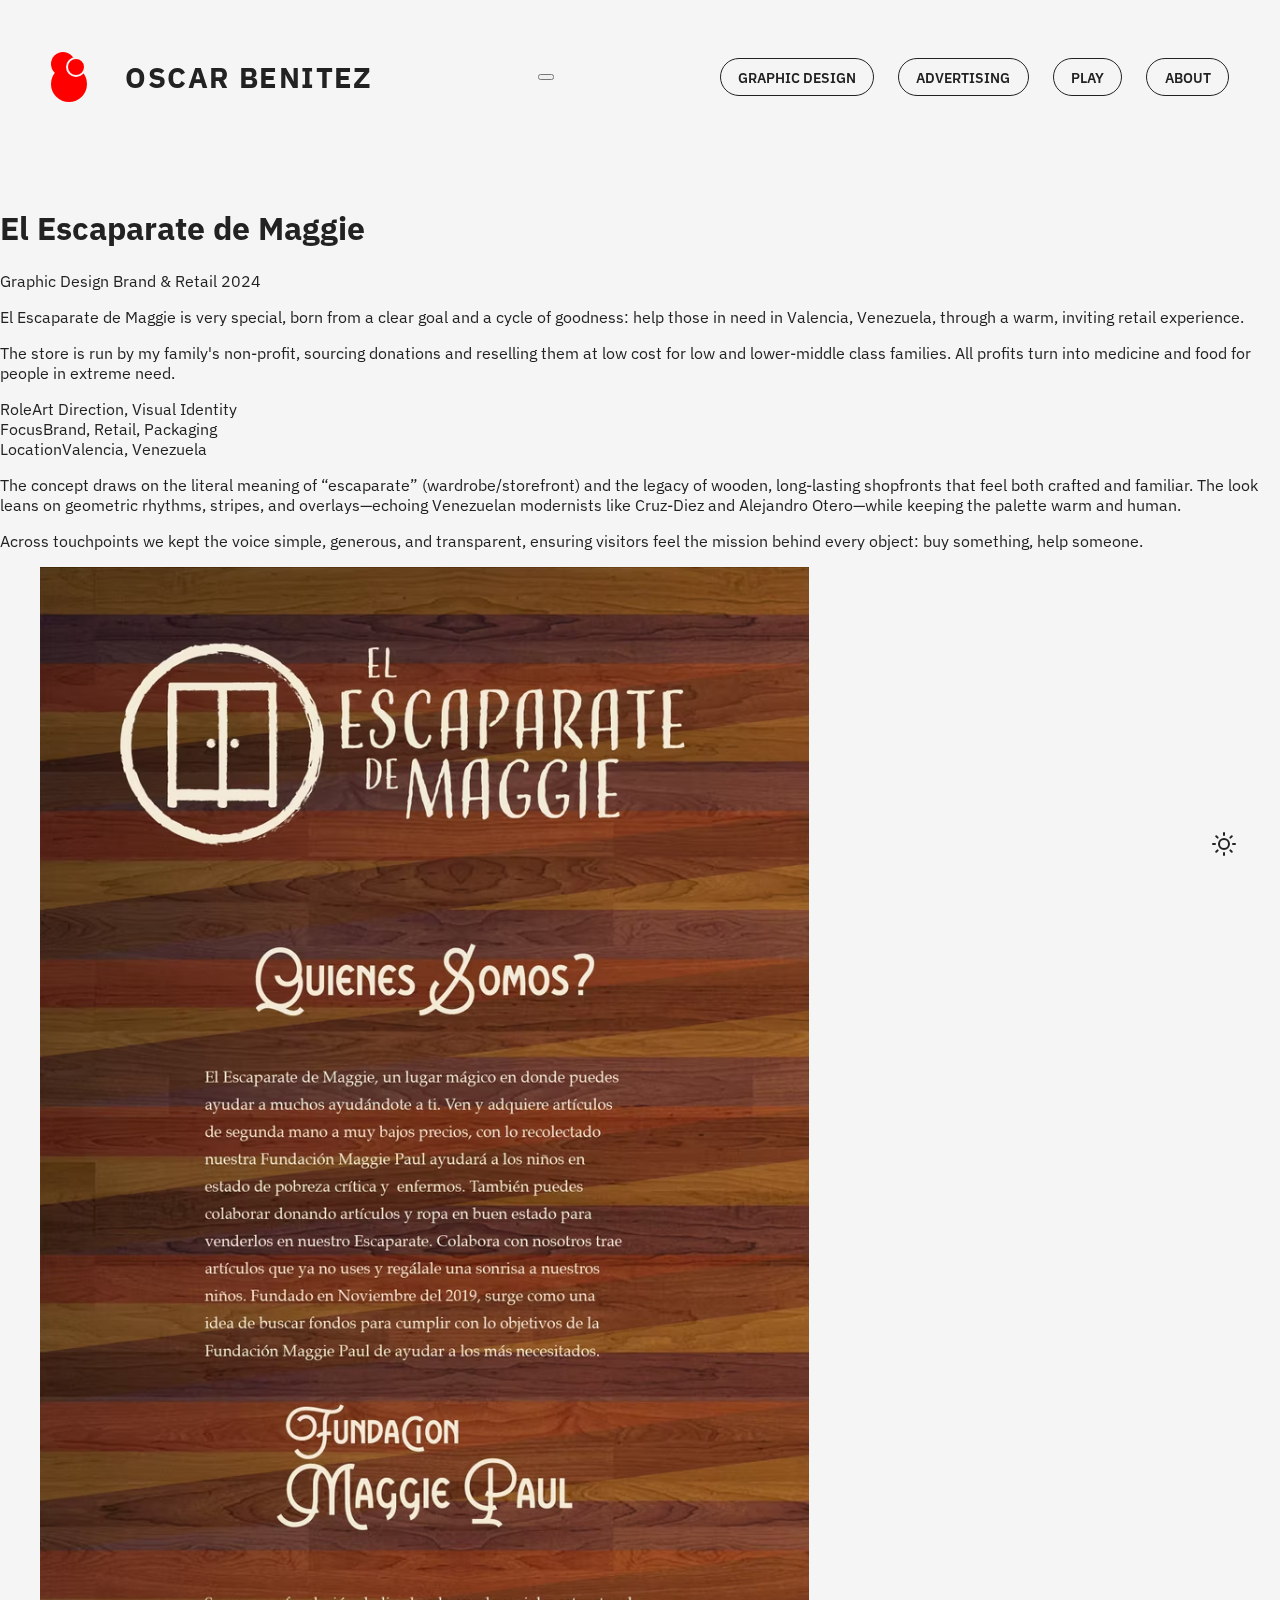
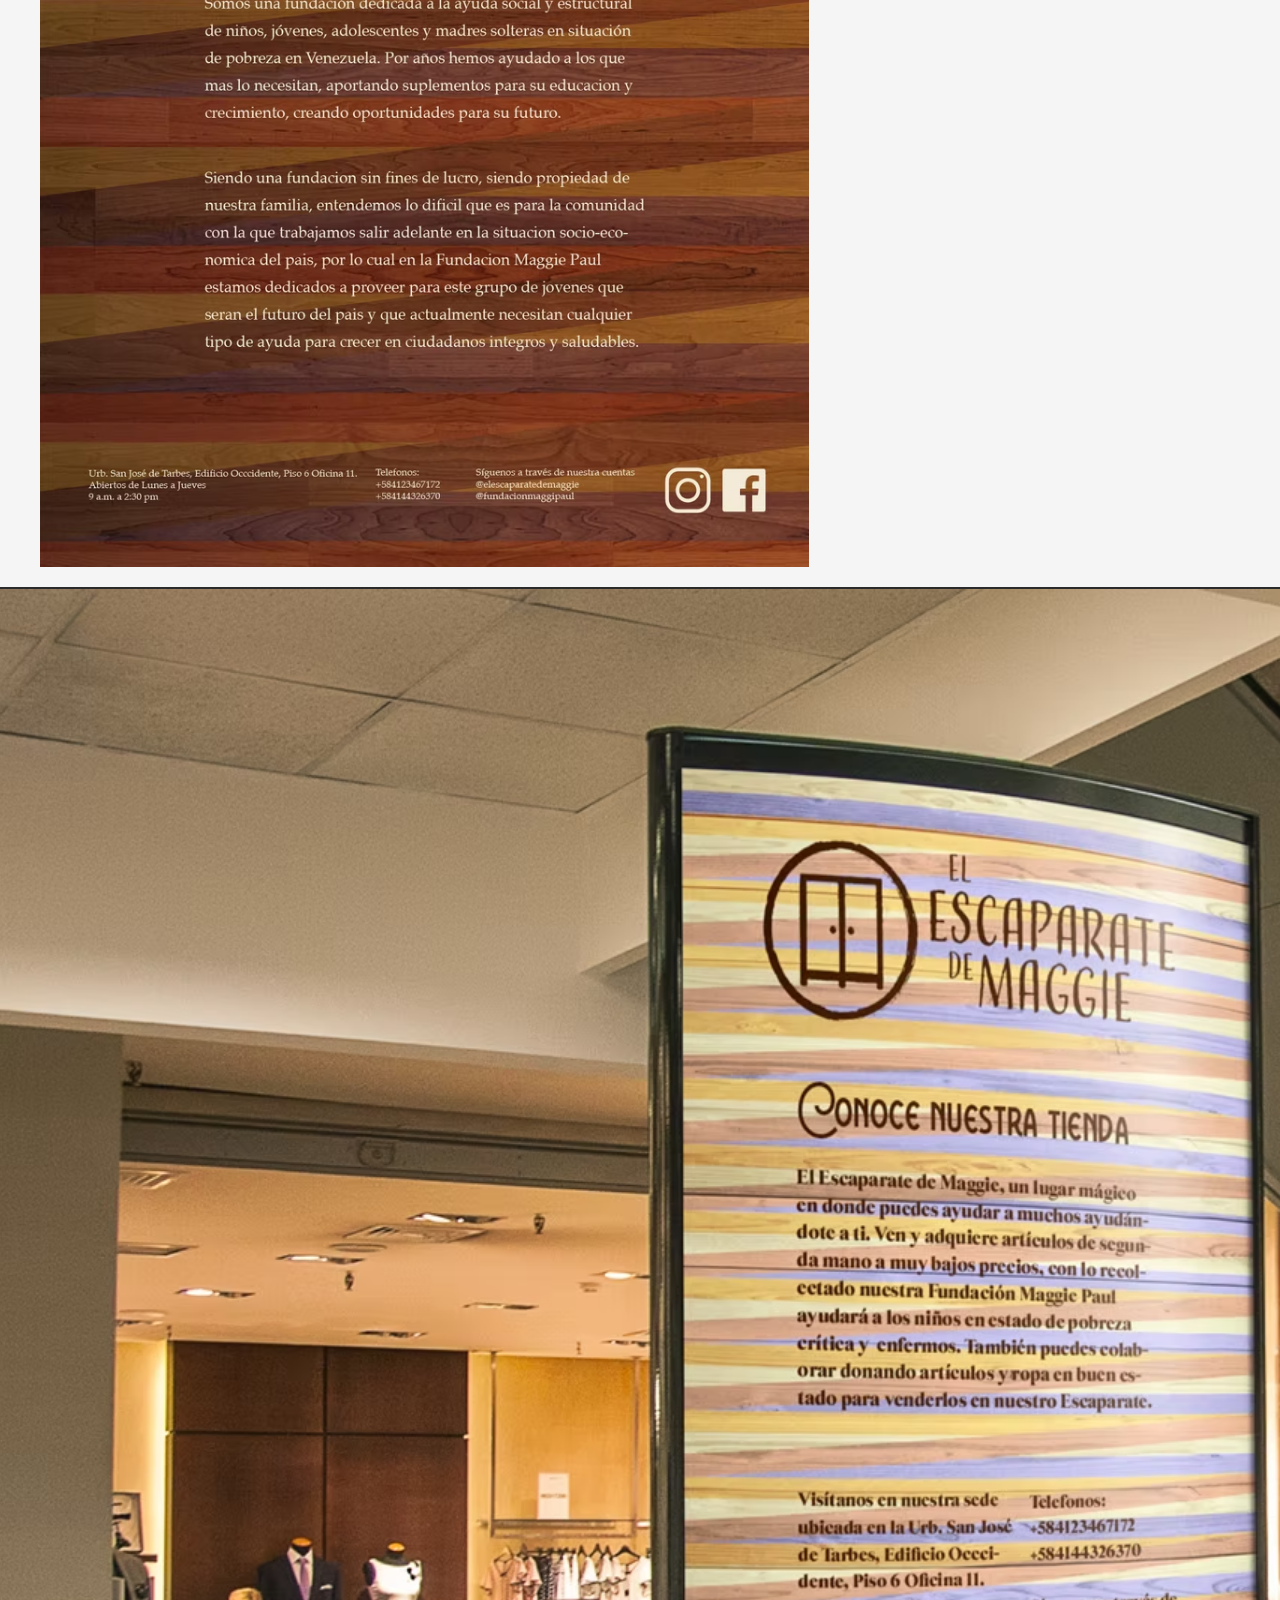
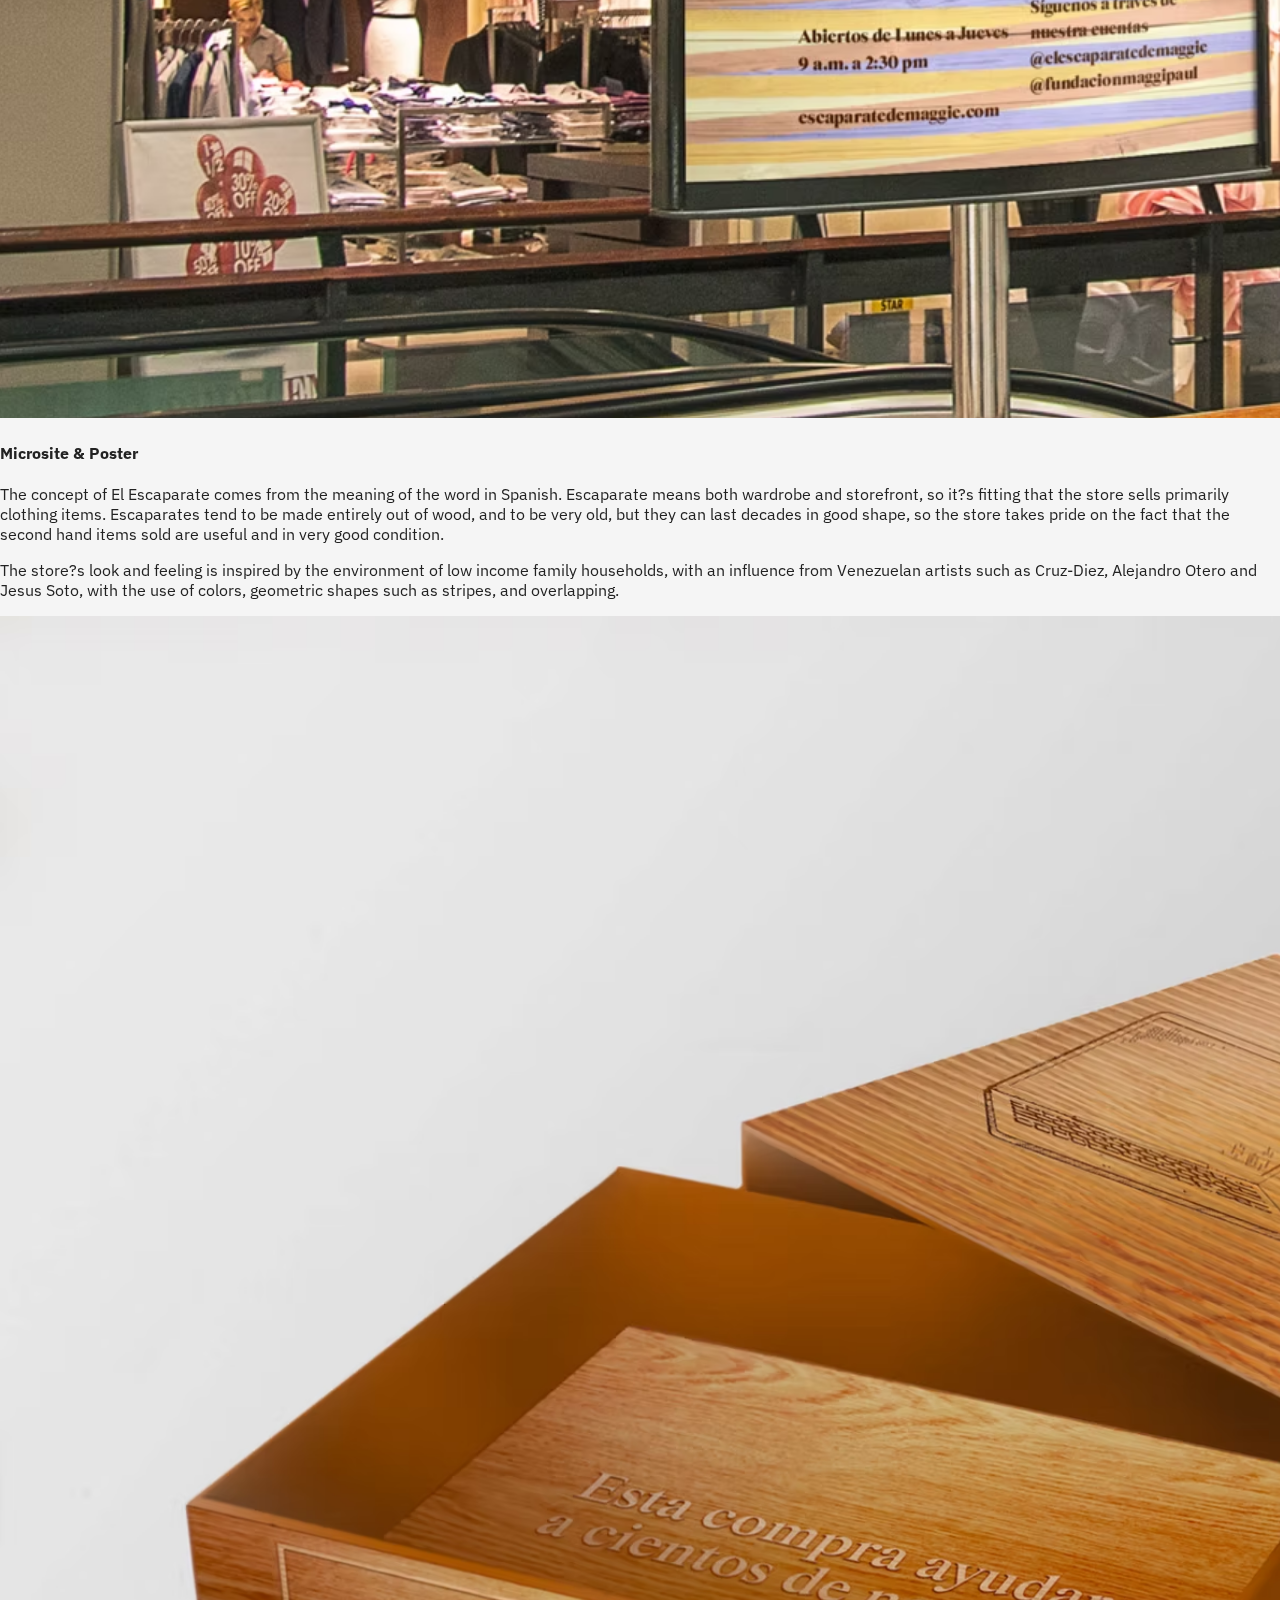
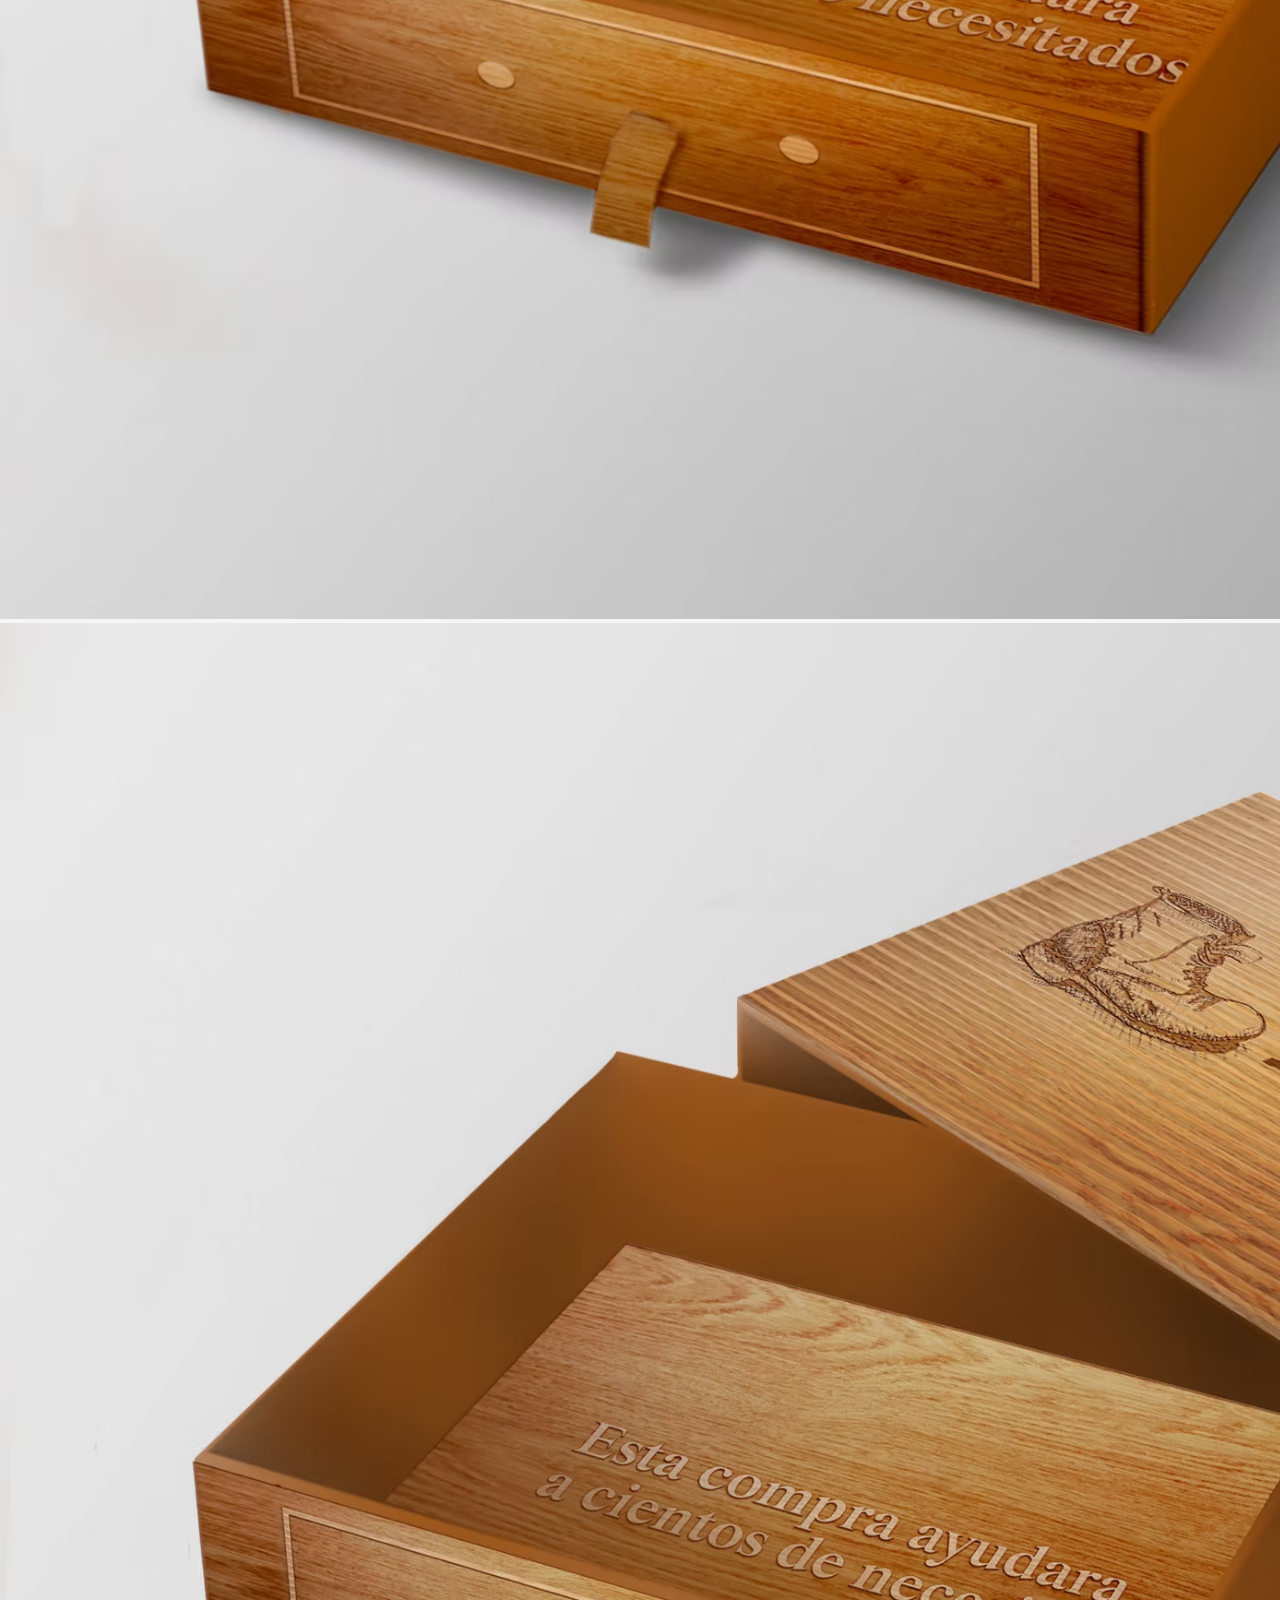
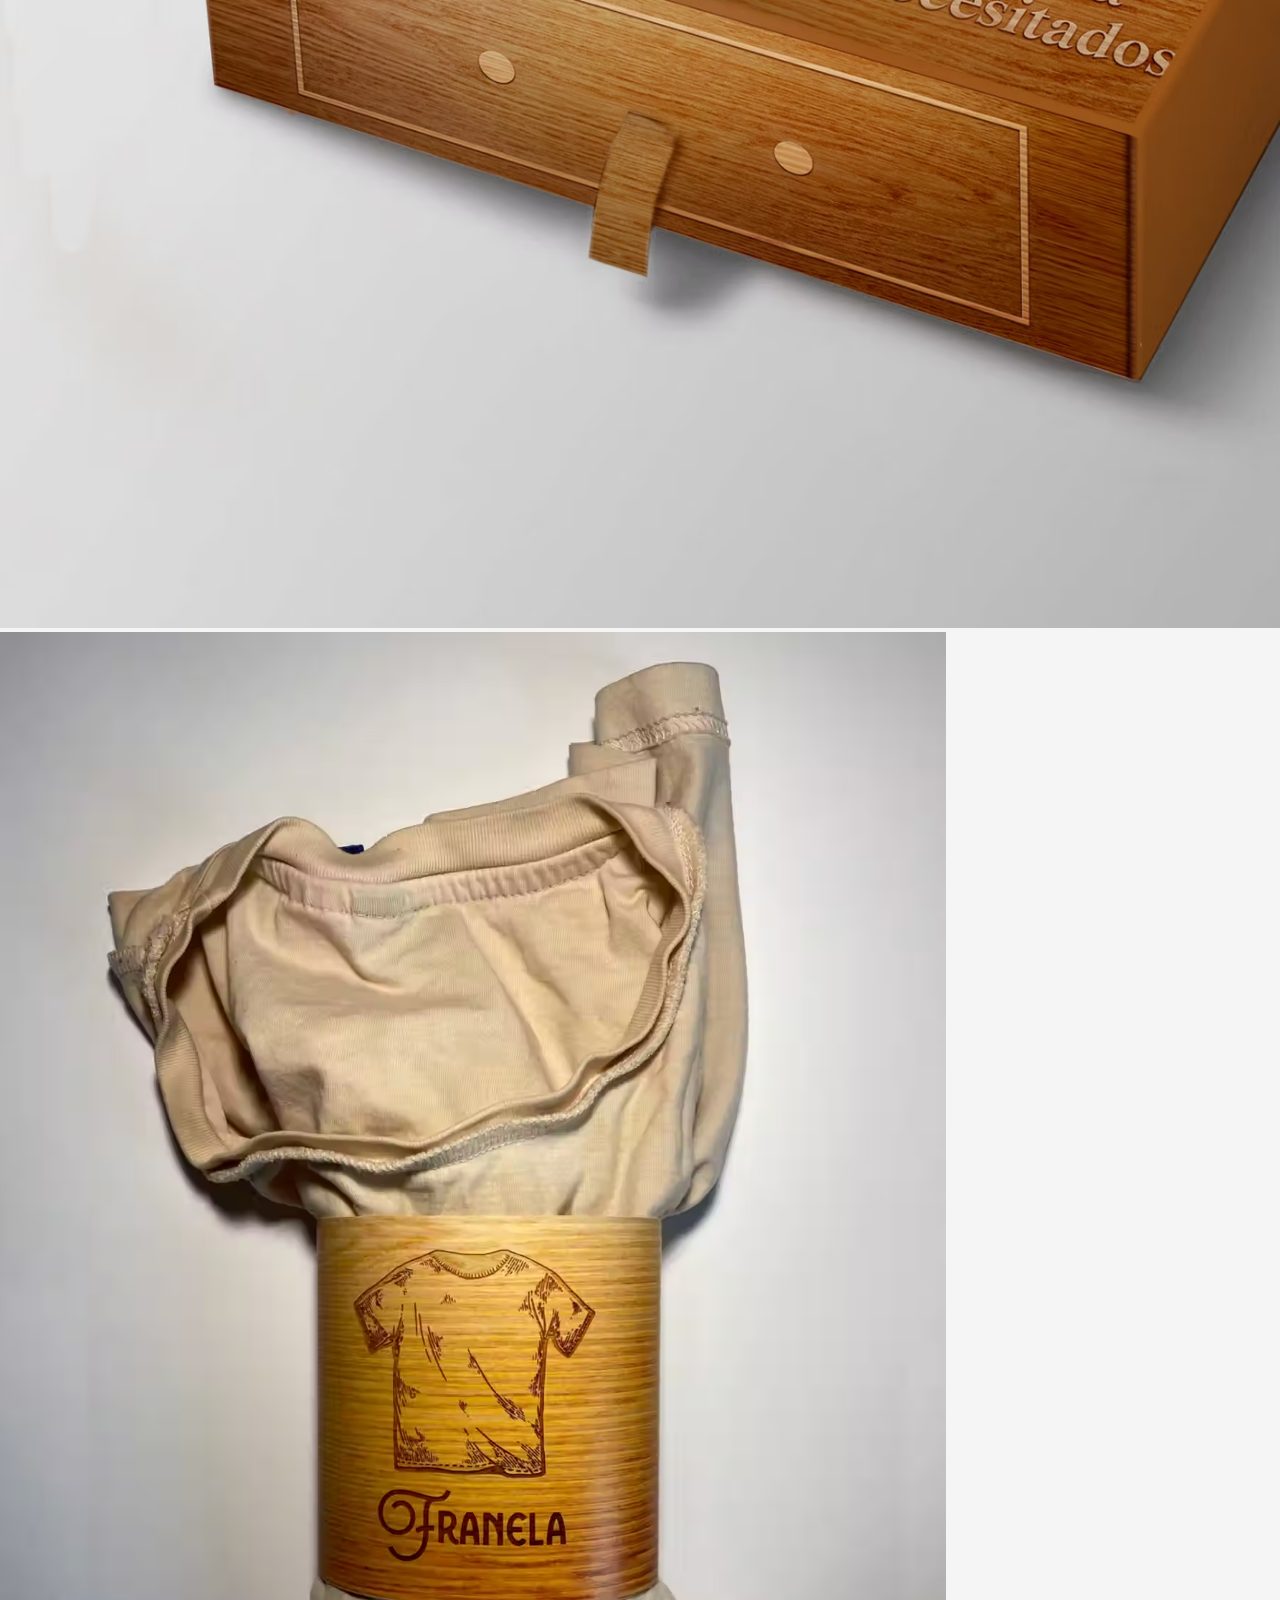
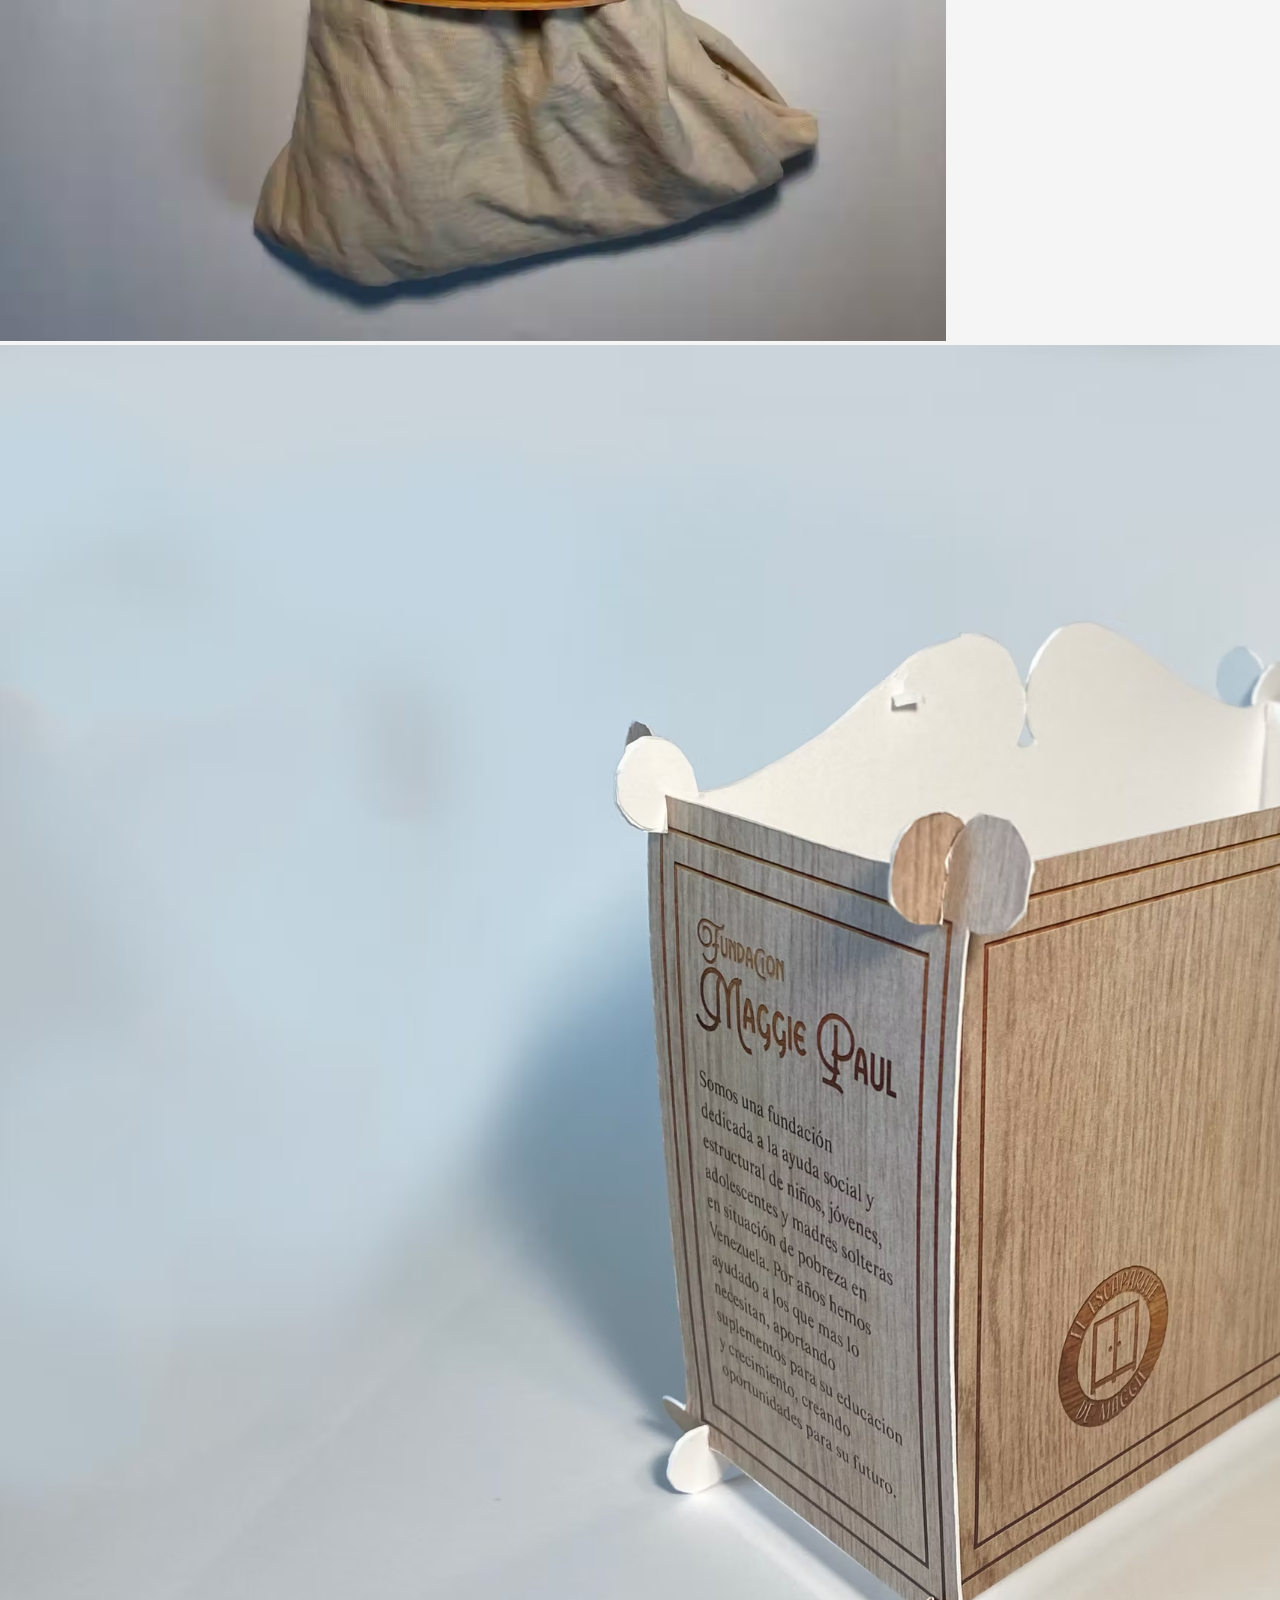
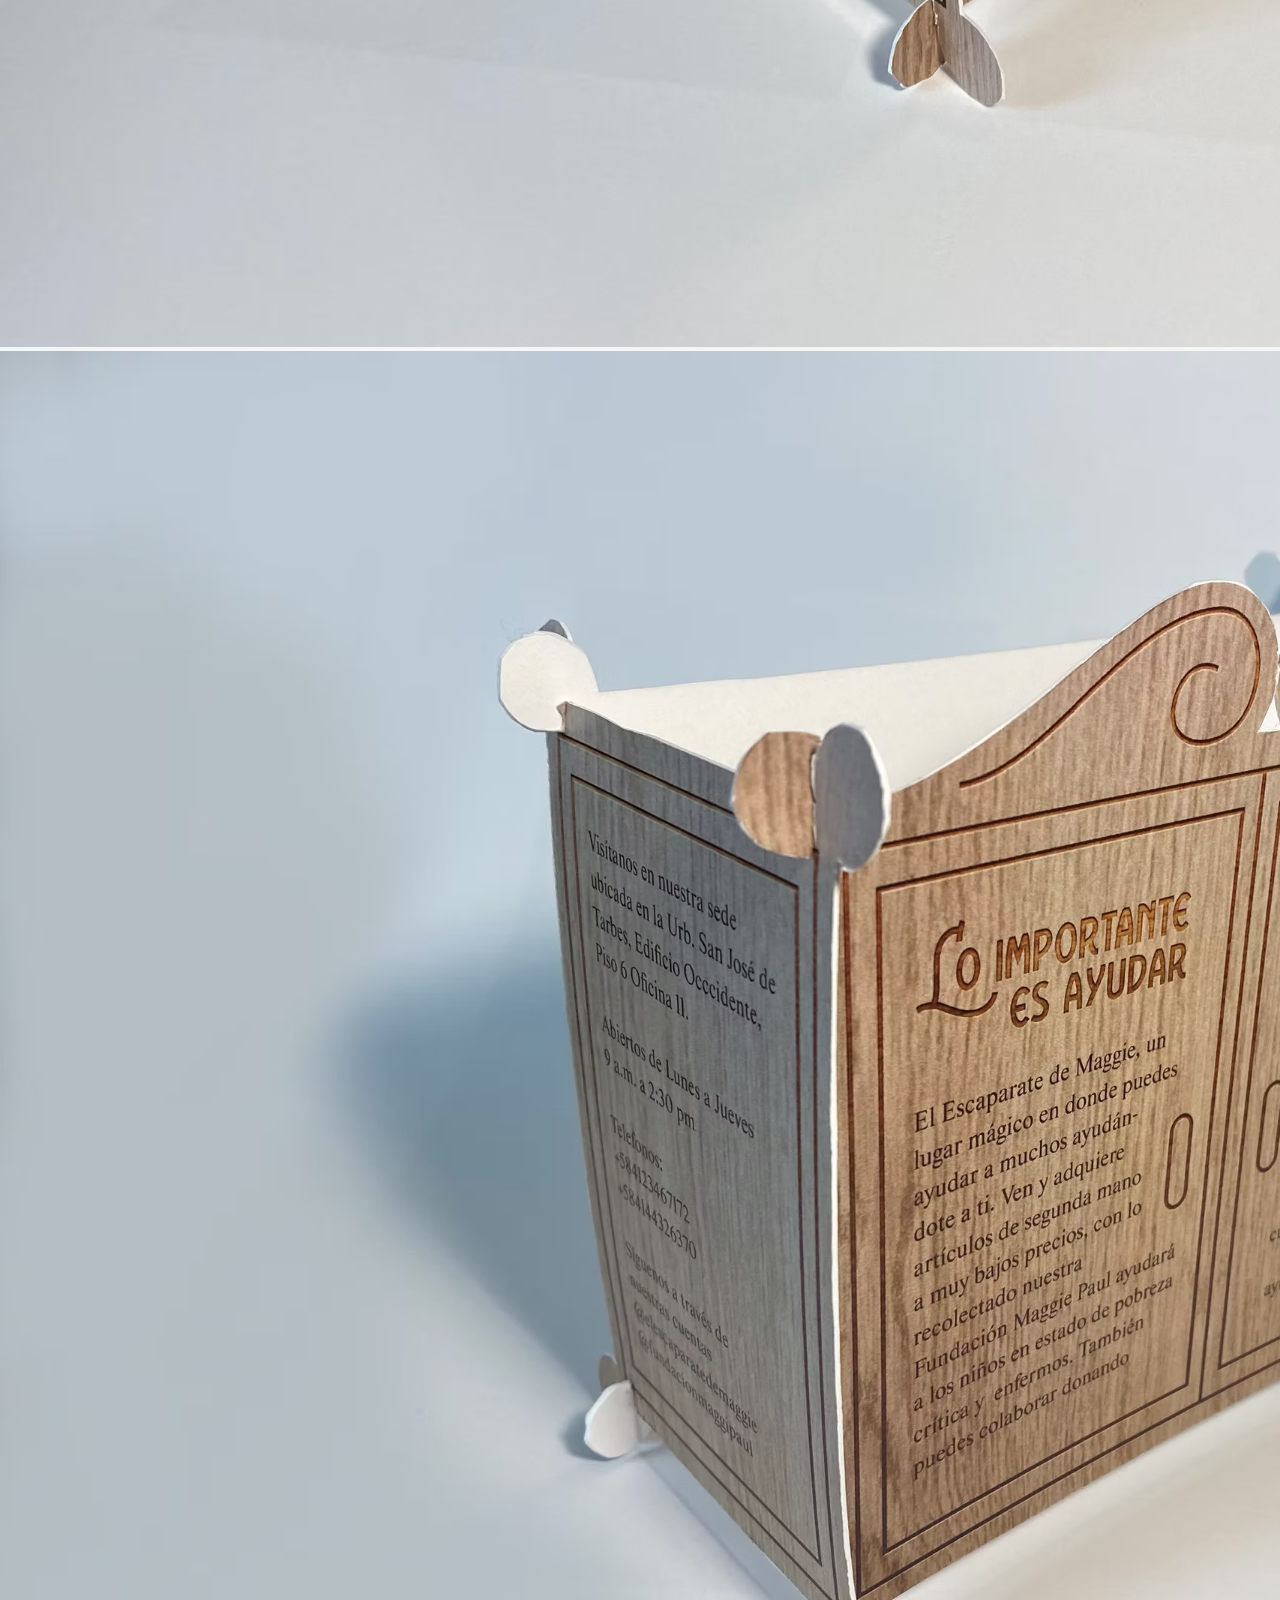
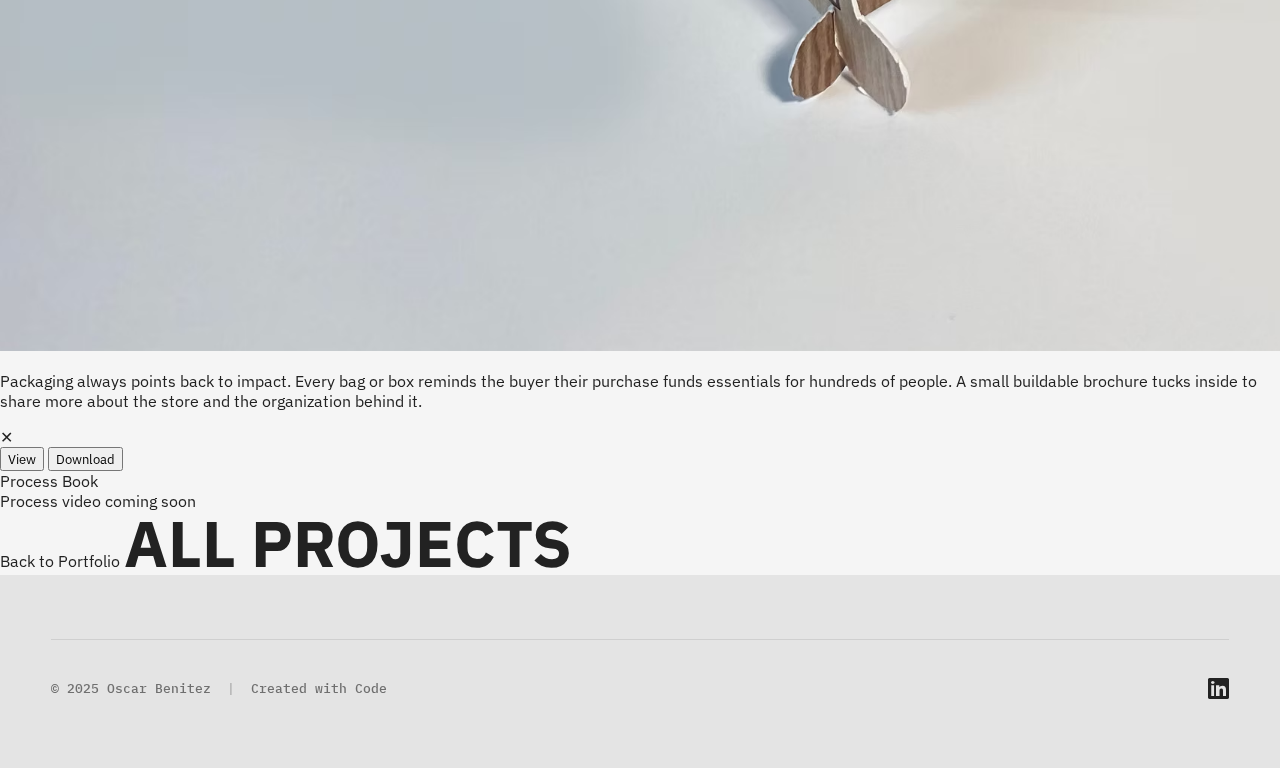
<file: escaparate.html>
<!DOCTYPE html>
<html lang="en" data-dark="false">
<head>
    <meta charset="UTF-8">
    <meta name="viewport" content="width=device-width, initial-scale=1.0">
    <title>El Escaparate de Maggie - Oscar Benitez</title>

    <link rel="preconnect" href="https://fonts.googleapis.com">
    <link rel="preconnect" href="https://fonts.gstatic.com" crossorigin>
    <link href="https://fonts.googleapis.com/css2?family=IBM+Plex+Mono:wght@400;500&family=IBM+Plex+Sans:wght@300;400;500;700&family=Inter:wght@400;500&display=swap" rel="stylesheet">
    <link rel="stylesheet" href="https://cdnjs.cloudflare.com/ajax/libs/font-awesome/6.4.0/css/all.min.css">
    <script src="https://cdnjs.cloudflare.com/ajax/libs/gsap/3.12.2/gsap.min.js"></script>

    <link rel="stylesheet" href="style.css">
</head>
<body>
    <div class="cursor"></div>
    <div class="overlay"></div>
    <div class="scroll-content">
        
        <header class="portfolio-header">
            <a href="index.html" class="logo-container project-link" data-page-transition="index.html" data-hover>
                <div class="logo-mark"><div class="circle c1"></div><div class="circle c2"></div><div class="circle c3"></div></div>
                <h1>OSCAR BENITEZ</h1>
                <div data-hover-bounds></div>
            </a>

            <button class="burger-menu" aria-label="Toggle Menu" data-hover>
                <div class="burger-line line-1"></div>
                <div class="burger-line line-2"></div>
                <div data-hover-bounds></div>
            </button>

            <nav class="header-nav">
                <a href="index.html" class="button nav-item" data-page-transition="index.html" data-hover>Graphic Design<div data-hover-bounds></div></a>
                <a href="index.html" class="button nav-item" data-page-transition="index.html#advertising" data-hover>Advertising<div data-hover-bounds></div></a>
                <a href="#" class="button nav-item" data-hover>Play<div data-hover-bounds></div></a>
                <a href="#" class="button nav-item" data-hover>About<div data-hover-bounds></div></a>
            </nav>
        </header>

        <main class="project-main">
            
            <section class="project-hero">
                <div class="hero-image" style="background-image: url('media/escaparate/Screenshot%202025-12-07%20034522.png');"></div>
                
                <div class="hero-content">
                    <h1 class="project-title">El Escaparate de Maggie</h1>
                    <div class="project-meta">
                        <span class="meta-tag">Graphic Design</span>
                        <span class="meta-tag">Brand & Retail</span>
                        <span class="meta-tag">2024</span>
                    </div>
                </div>
            </section>

            <section class="project-intro container-narrow">
                <div class="intro-text">
                    <p class="lead">El Escaparate de Maggie is very special, born from a clear goal and a cycle of goodness: help those in need in Valencia, Venezuela, through a warm, inviting retail experience.</p>
                    <p>The store is run by my family's non-profit, sourcing donations and reselling them at low cost for low and lower-middle class families. All profits turn into medicine and food for people in extreme need.</p>
                </div>
                <div class="project-specs">
                    <div class="spec-item"><span class="label">Role</span><span class="value">Art Direction, Visual Identity</span></div>
                    <div class="spec-item"><span class="label">Focus</span><span class="value">Brand, Retail, Packaging</span></div>
                    <div class="spec-item"><span class="label">Location</span><span class="value">Valencia, Venezuela</span></div>
                </div>
            </section>

            <section class="container-narrow">
                <div class="intro-text">
                    <p>The concept draws on the literal meaning of “escaparate” (wardrobe/storefront) and the legacy of wooden, long-lasting shopfronts that feel both crafted and familiar. The look leans on geometric rhythms, stripes, and overlays—echoing Venezuelan modernists like Cruz-Diez and Alejandro Otero—while keeping the palette warm and human.</p>
                    <p>Across touchpoints we kept the voice simple, generous, and transparent, ensuring visitors feel the mission behind every object: buy something, help someone.</p>
                </div>
            </section>

            <section class="container-wide case-overview">
                <figure>
                    <img class="brown-img" src="media/escaparate/Screenshot%202025-12-07%20034721.png" alt="Poster and brand wall graphics">
                </figure>
                <div class="case-copy">
                    <img class="poster-img" src="media/escaparate/Screenshot%202025-12-07%20034640.png" alt="Microsite experience for Escaparate de Maggie">
                    <h4>Microsite & Poster</h4>
                    <p>The concept of El Escaparate comes from the meaning of the word in Spanish. Escaparate means both wardrobe and storefront, so it?s fitting that the store sells primarily clothing items. Escaparates tend to be made entirely out of wood, and to be very old, but they can last decades in good shape, so the store takes pride on the fact that the second hand items sold are useful and in very good condition.</p>
                    <p>The store?s look and feeling is inspired by the environment of low income family households, with an influence from Venezuelan artists such as Cruz-Diez, Alejandro Otero and Jesus Soto, with the use of colors, geometric shapes such as stripes, and overlapping.</p>
                </div>
            </section>

            <section class="project-gallery container-wide">
                <div class="gallery-grid">
                    <div class="gallery-item" data-hover><img src="media/escaparate/Screenshot%202025-12-07%20034800.png" alt="Packaging concept in warm wood texture"></div>
                    <div class="gallery-item" data-hover><img src="media/escaparate/Screenshot%202025-12-07%20034821.png" alt="Packaging open box detail"></div>
                    <div class="gallery-item" data-hover><img src="media/escaparate/Screenshot%202025-12-07%20034845.png" alt="Branded tote bag execution"></div>
                    <div class="gallery-item stack-right" data-hover><img src="media/escaparate/Screenshot%202025-12-07%20034926.png" alt="Brochure assembly detail"></div>
                    <div class="gallery-item stack-right" data-hover><img src="media/escaparate/Screenshot%202025-12-07%20034909.png" alt="Buildable brochure and packaging insert"></div>
                </div>
            </section>

            <section class="container-narrow">
                <div class="intro-text">
                    <p>Packaging always points back to impact. Every bag or box reminds the buyer their purchase funds essentials for hundreds of people. A small buildable brochure tucks inside to share more about the store and the organization behind it.</p>
                </div>
                <div class="process-book-block">
                    <div class="process-book-shell">
                        <div class="process-close-btn" aria-label="Collapse process book options">✕</div>
                        <div class="gooey-wrapper">
                            <button class="blob-btn view-btn" type="button">View</button>
                            <button class="blob-btn download-btn" type="button">Download</button>
                        </div>
                        <div class="initial-text">Process Book</div>
                    </div>
                </div>
                <div class="video-wrapper process-video">
                    <div class="video-placeholder">Process video coming soon</div>
                </div>
            </section>
<section class="next-project">
                <div class="container-narrow">
                    <span class="label">Back to Portfolio</span>
                    <a href="index.html" class="next-link big-link" data-page-transition="index.html" data-hover>All Projects<div data-hover-bounds></div></a>
                </div>
            </section>

        </main>
        
        <footer class="site-footer">
            <div class="footer-bottom">
                <div class="copyright-text"><span>&copy; 2025 Oscar Benitez</span><span style="opacity: 0.5;">|</span><span>Created with Code</span></div>
                <div class="socials"><a href="#" data-hover><i class="fab fa-linkedin"></i><div data-hover-bounds></div></a></div>
            </div>
        </footer>

    </div>

    <svg class="visually-hidden" aria-hidden="true" width="0" height="0" focusable="false">
        <defs>
            <filter id="goo">
                <feGaussianBlur in="SourceGraphic" stdDeviation="10" result="blur" />
                <feColorMatrix in="blur" mode="matrix" values="1 0 0 0 0  0 1 0 0 0  0 0 1 0 0  0 0 0 19 -9" result="goo" />
                <feComposite in="SourceGraphic" in2="goo" operator="atop"/>
            </filter>
        </defs>
    </svg>

    <div class="pdf-lightbox" id="pdfLightbox" hidden>
        <div class="pdf-lightbox__content">
            <iframe src="media/escaparate/e08eae_a986986648474bcf822e4e2e4284c503.pdf" title="Process Book PDF"></iframe>
        </div>
    </div>

    <button class="theme-toggle" type="button" aria-pressed="true" data-hover>
        <div class="toggle-icon">
            <svg class="sun" viewBox="0 0 24 24"><circle cx="12" cy="12" r="5"></circle><line x1="12" y1="1" x2="12" y2="3"></line><line x1="12" y1="21" x2="12" y2="23"></line><line x1="4.22" y1="4.22" x2="5.64" y2="5.64"></line><line x1="18.36" y1="18.36" x2="19.78" y2="19.78"></line><line x1="1" y1="12" x2="3" y2="12"></line><line x1="21" y1="12" x2="23" y2="12"></line><line x1="4.22" y1="19.78" x2="5.64" y2="18.36"></line><line x1="18.36" y1="5.64" x2="19.78" y2="4.22"></line></svg>
            <svg class="moon" viewBox="0 0 24 24"><path d="M21 12.79A9 9 0 1 1 11.21 3 7 7 0 0 0 21 12.79z"></path></svg>
        </div>
        <div data-hover-bounds></div>
    </button>

    <script src="script.js"></script>
</body>
</html>
</file>
<file: style.css>
:root {
	/* --- DIETER RAMS PALETTE --- */
    /* Vibrant International Orange */
    --rams-orange: oklch(65% 0.28 35); 
    
    --rams-off-white: oklch(97% 0 0);
    --rams-white: oklch(100% 0 0);
    --rams-grey: oklch(25% 0 0);
    --rams-black: oklch(5% 0 0); 
    --rams-footer-bg: oklch(92% 0 0);
    
    /* Dark Mode Variables */
    --rams-dark-bg: oklch(18% 0 0);
    --rams-dark-card: oklch(22% 0 0);
    --rams-dark-text: oklch(95% 0 0);
    --rams-dark-footer: oklch(12% 0 0);

	/* --- MAPPING --- */
    --bg-color: var(--rams-off-white);
    --text-color: var(--rams-grey);
    --footer-bg: var(--rams-footer-bg);
    
	--primary--darkest: var(--rams-orange);
	--primary--darker: var(--rams-white);	
	--secondary: var(--rams-grey);
    --cursor-size: 24px;
	
    /* --- ANIMATION SETTINGS --- */
    --ease-smooth: cubic-bezier(0.25, 0.1, 0.25, 1);
    --trans-dur: 0.6s; 
	
	/* Type */
	--mono: "IBM Plex Mono", monospace;
	--sans: "IBM Plex Sans", sans-serif;
	
	/* Spacing */
	--container--block-padding: 3.25rem;
	--container--inline-padding: 4vw;
}

/* --- DARK MODE --- */
html[data-dark="true"] {
    --bg-color: var(--rams-dark-bg);
    --text-color: var(--rams-dark-text);
    --footer-bg: var(--rams-dark-footer);
    --primary--darker: var(--rams-dark-card); 
    --secondary: var(--rams-dark-text);
}

/* --- RESET & CURSOR FIX --- */
*, *:before, *:after { 
    box-sizing: border-box; 
    cursor: none !important; 
}

html {
    background: var(--bg-color);
    color: var(--text-color);
    font-family: var(--sans);
    min-height: 100vh;
    transition: background 0.5s ease, color 0.5s ease;
}

body {
    margin: 0;
    overflow-y: scroll; 
    overflow-x: hidden; 
    display: block; 
}

a { text-decoration: none; color: inherit; }
ul { list-style: none; padding: 0; margin: 0; }

button {
    cursor: none !important;
    font-family: inherit;
}

/* The Fixed Scroll Wrapper */
.scroll-content {
    position: fixed;
    top: 0;
    left: 0;
    width: 100%;
    will-change: transform;
    z-index: 1;
    display: flex;
    flex-direction: column;
}

/* --- OVERLAY & VIEWS --- */
.overlay {
	grid-area: 1 / -1; position: fixed; top: 0; left: 0; width: 100%; height: 100%;
	z-index: 10000; pointer-events: none; opacity: 0; display: grid;
	grid-template-columns: repeat(var(--columns, 10), 1fr);
}
.overlay div { background: var(--primary--darkest); margin: 0; padding: 0; border: none; }

.landing-view {
    display: block;
    opacity: 1;
    transition: opacity 0.1s;
}

.portfolio-view {
    display: none;
    opacity: 0;
}

.view--active { display: block !important; opacity: 1 !important; pointer-events: auto; }
.view--hidden { display: none !important; opacity: 0 !important; pointer-events: none; }

.portfolio-controls {
    padding: 0 var(--container--inline-padding);
    margin-bottom: 2rem;
    display: flex; 
    align-items: center; 
    justify-content: space-between;
}

.back-to-home {
    font-family: var(--sans);
    font-weight: 600;
    text-transform: uppercase;
    background: transparent;
    border: none;
    font-size: 1rem;
    display: flex; align-items: center; gap: 0.5rem;
    color: var(--text-color);
}
.back-to-home:hover { color: var(--primary--darkest); }

/* --- HEADER --- */
.portfolio-header {
    padding: var(--container--block-padding) var(--container--inline-padding);
    margin-bottom: 2rem;
    display: flex;
    justify-content: space-between;
    align-items: center;
    flex-wrap: wrap;
    gap: 2rem;
}

.logo-container { 
    display: flex; align-items: center; gap: 1.5rem; text-decoration: none; 
    background: transparent; border: none; padding: 0; color: var(--text-color);
}
.portfolio-header h1 {
    font-family: var(--sans); font-size: 1.8rem; font-weight: 700; margin: 0; letter-spacing: 0.05em; text-transform: uppercase;
}

.logo-mark { width: 50px; height: 50px; position: relative; }
.circle { background-color: var(--primary--darkest); border-radius: 50%; position: absolute; }
.c1 { width: 24px; height: 24px; top: 0; left: 0; }
.c2 { width: 36px; height: 36px; bottom: 0; left: 0; }
.c3 { width: 20px; height: 20px; top: 5px; left: 15px; z-index: 2; border: 2px solid var(--bg-color); transition: border-color 0.5s ease; }

.portfolio-header nav { display: flex; gap: 1.5rem; }

.button.nav-link, 
.button {
    border-radius: 100px; padding: 0.6em 1.2em; border: 1px solid var(--text-color);
    transition: 0.2s; position: relative; z-index: 10;
    background: transparent;
    color: var(--text-color);
    font-size: 0.9rem;
    text-transform: uppercase;
    font-weight: 600;
}
.button:hover { background: var(--text-color); color: var(--bg-color); }

/* --- LANDING PAGE --- */
.landing-main {
    min-height: 60vh; display: flex; align-items: center; justify-content: center; padding: 0 var(--container--inline-padding);
}
.split-container { display: flex; align-items: center; justify-content: center; gap: 4vw; width: 100%; }
.split-line { width: 2px; height: 120px; background-color: var(--text-color); opacity: 0.3; }

.big-link {
    font-family: var(--sans); 
    font-weight: 900; 
    font-size: clamp(2.5rem, 5vw, 6rem);
    text-transform: uppercase; 
    line-height: 1; 
    position: relative; 
    transition: color 0.3s ease;
    background: transparent;
    border: none;
    padding: 0;
    margin: 0;
    color: var(--text-color); 
}

.big-link:hover { color: var(--primary--darkest); }

html[data-dark="true"] .big-link:hover { 
    color: var(--primary--darkest);
    -webkit-text-stroke: 0;
}

@media screen and (max-width: 900px) {
    .split-container { flex-direction: column; gap: 3rem; }
    .split-line { width: 100px; height: 2px; }
}

/* --- FOOTER --- */
.site-footer {
    background-color: var(--footer-bg); padding: 4rem var(--container--inline-padding); margin-top: auto; display: flex; flex-direction: column; gap: 4rem;
    transition: background-color 0.5s ease;
}
.footer-columns { display: grid; grid-template-columns: repeat(4, 1fr); gap: 2rem; }
.col h4 { font-family: var(--sans); font-weight: 700; text-transform: uppercase; margin-bottom: 1.5rem; font-size: 0.9rem; }
.col ul li { margin-bottom: 0.8rem; }
.col ul li a { font-family: var(--sans); font-size: 0.95rem; opacity: 0.7; }
.col ul li a:hover { opacity: 1; color: var(--primary--darkest); }
.line-left { border-left: 1px solid color-mix(in srgb, var(--text-color), transparent 85%); padding-left: 2rem; }

.footer-bottom { 
    display: flex; justify-content: space-between; align-items: center; 
    border-top: 1px solid color-mix(in srgb, var(--text-color), transparent 90%); 
    padding-top: 2rem; 
}
.copyright-text {
    display: flex; gap: 1rem; align-items: center;
    font-family: var(--mono); font-size: 0.8rem; opacity: 0.6; font-weight: 500;
}
.socials { display: flex; gap: 1.5rem; font-size: 1.5rem; }

@media screen and (max-width: 900px) {
    .footer-columns { grid-template-columns: 1fr 1fr; }
    .line-left { border: none; padding: 0; }
    .footer-bottom { flex-direction: column-reverse; gap: 2rem; }
}

/* --- PORTFOLIO GRID SYSTEM --- */
main { flex: 1; width: 100%; }

.grid--container {
    padding: 0 var(--container--inline-padding);
    display: grid;
    grid-template-columns: repeat(3, 1fr);
    gap: 30px 20px; 
    margin: 0 auto;
    width: 100%;
}

@media screen and (max-width: 1024px) {
    .grid--container { grid-template-columns: repeat(2, 1fr); }
}
@media screen and (max-width: 600px) {
    .grid--container { grid-template-columns: 1fr; }
}

/* CARD STYLES */
.grid--item {
    --preview-height: 320px;
    background: var(--primary--darker); 
    color: var(--secondary); 
    
    border-radius: 0px; 
    overflow: hidden; 
    position: relative;
    display: grid; 
    grid-template-rows: var(--preview-height) auto;
    
    transition: 
        transform var(--trans-dur) var(--ease-smooth),
        box-shadow var(--trans-dur) var(--ease-smooth),
        border-radius var(--trans-dur) var(--ease-smooth),
        background-color 0.3s ease;
    
    box-shadow: 0 0 0 rgba(0,0,0,0);
    will-change: transform, border-radius;
}

.grid--item:hover {
    transform: translateY(-8px); 
    z-index: 2;
    border-radius: 24px;
    box-shadow: 0 20px 40px -10px color-mix(in srgb, var(--secondary), transparent 85%);
}

html[data-dark="true"] .grid--item:hover {
    background: var(--rams-black); 
    color: var(--rams-white);
}

.preview--container {
    position: relative; width: 100%; height: 100%; overflow: hidden; background: var(--bg-color);
}

.preview-image-wrapper { width: 100%; height: 100%; position: relative; overflow: hidden; }

.preview-image {
    width: 100%; 
    height: 120% !important; 
    position: absolute; 
    top: -10%; 
    left: 0;
    
    background-size: cover; 
    background-position: center;
    
    filter: grayscale(100%); 
    mix-blend-mode: multiply; 
    opacity: 0.9;
    
    transition: filter 0.6s ease, opacity 0.6s ease, mix-blend-mode 0.6s ease;
    will-change: transform;
}

.grid--item:hover .preview-image {
    filter: none; mix-blend-mode: normal; opacity: 1;
}

html[data-dark="true"] .preview-image {
    filter: grayscale(100%); mix-blend-mode: normal; opacity: 1;
}
html[data-dark="true"] .grid--item:hover .preview-image {
    filter: none;
}

.meta--container {
    position: absolute; bottom: 0; left: 0; display: flex; z-index: 2;
}
.issue { background: var(--primary--darkest); color: var(--rams-white); padding: 4px 12px; font-family: var(--mono); font-size: 0.75rem; border-top-right-radius: 4px; }
.page { background: var(--primary--darker); color: var(--secondary); padding: 4px 12px; font-family: var(--mono); font-size: 0.75rem; }

.content--container { padding: 1.5rem 1.5rem 2rem 1.5rem; display: flex; flex-direction: column; gap: 1rem; }

.title--text {
    font-size: 1.4rem; font-weight: 500; line-height: 1.2; margin: 0;
    display: -webkit-box; -webkit-line-clamp: 2; -webkit-box-orient: vertical; overflow: hidden;
}

.tags--container { display: flex; gap: 0.5rem; flex-wrap: wrap; }
.tag { font-size: 0.75rem; border: 1px solid currentColor; border-radius: 50px; padding: 2px 10px; opacity: 0.6; }

/* HOVER OPTIONS */
.hover--options {
    max-height: 0;
    opacity: 0;
    overflow: hidden;
    display: flex;
    gap: 0.5rem;
    padding-top: 0; 
    transition: 
        max-height var(--trans-dur) var(--ease-smooth), 
        opacity var(--trans-dur) ease,
        padding-top var(--trans-dur) var(--ease-smooth);
}

.grid--item:hover .hover--options {
    max-height: 60px; 
    opacity: 1;
    padding-top: 1rem;
}

.series.button { font-size: 0.8rem; background: color-mix(in srgb, currentColor, transparent 90%); }

/* --- CURSOR --- */
.cursor {
	width: var(--cursor-size); height: var(--cursor-size); border-radius: 50%;
	position: fixed; left: 0; top: 0; transform: translate(-50%, -50%); 
	background: white; 
    mix-blend-mode: difference;
	pointer-events: none; z-index: 10001;
}
[data-hover] { position: relative; }
[data-hover] [data-hover-bounds] { position: absolute; left: 0; top: 0; width: 100%; height: 100%; z-index: 10; }
[data-hover]:hover [data-hover-bounds] { transform: scale(2); }

/* --- THEME TOGGLE (SUN / MOON) --- */
.theme-toggle {
    position: fixed; bottom: 2rem; right: 2rem; z-index: 9998; 
	background-color: transparent; border: none; padding: 0;
	cursor: pointer; outline: none;
    width: 48px; height: 48px; display: flex; align-items: center; justify-content: center;
    color: var(--text-color); transition: color 0.3s ease, transform 0.5s var(--ease-smooth);
}
.theme-toggle:hover { color: var(--primary--darkest); transform: scale(1.1); }
.toggle-icon { position: relative; width: 24px; height: 24px; }
.sun, .moon {
    position: absolute; top: 0; left: 0; width: 100%; height: 100%;
    fill: none; stroke: currentColor; stroke-width: 2; stroke-linecap: round; stroke-linejoin: round;
    transition: transform 0.5s var(--ease-smooth), opacity 0.5s var(--ease-smooth);
}
[aria-pressed="true"] .sun { transform: rotate(0deg) scale(1); opacity: 1; }
[aria-pressed="true"] .moon { transform: rotate(90deg) scale(0); opacity: 0; }
[aria-pressed="false"] .sun { transform: rotate(-90deg) scale(0); opacity: 0; }
[aria-pressed="false"] .moon { transform: rotate(0deg) scale(1); opacity: 1; }
</file>
